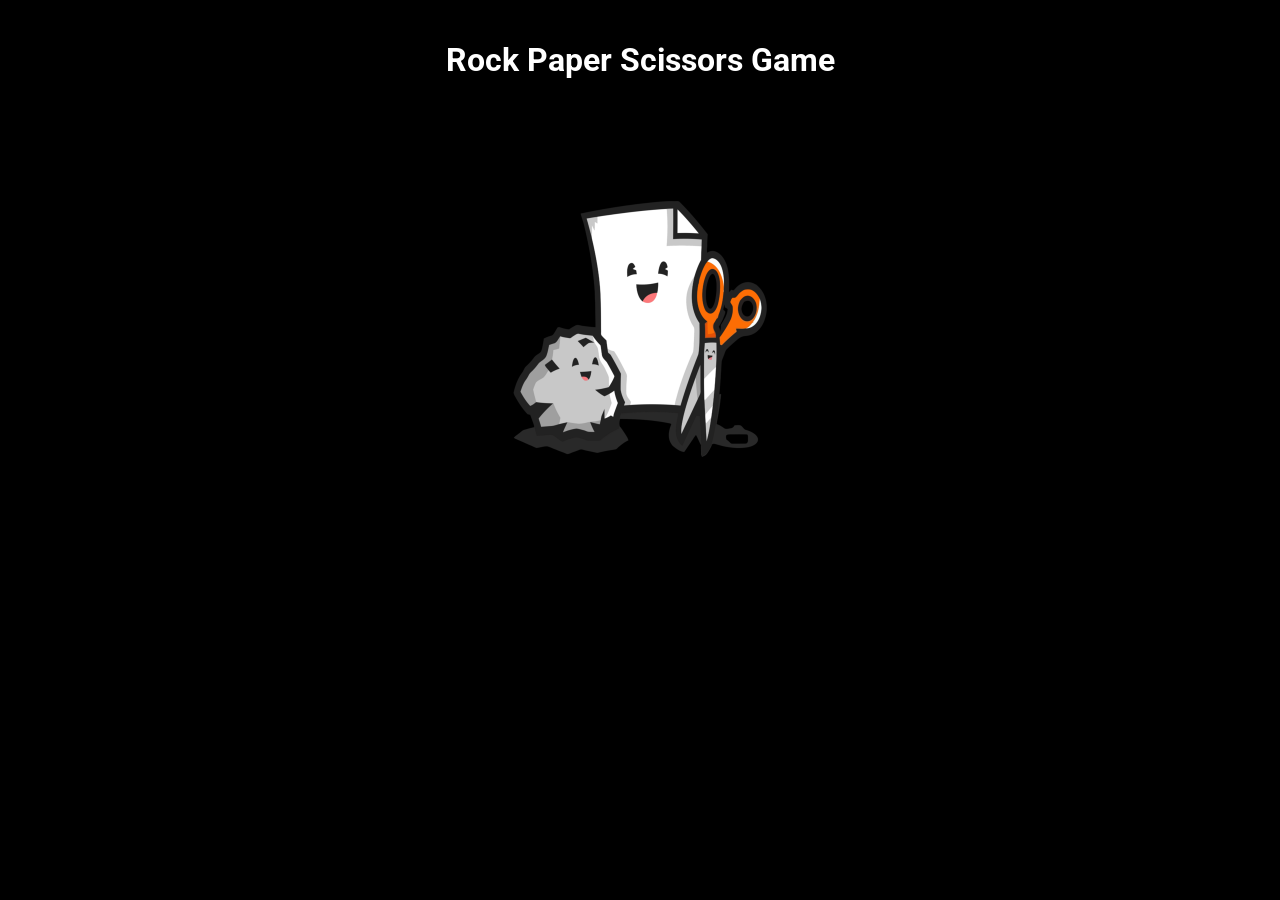
<file: rpsGame/index.html>
<!DOCTYPE html>
<html lang="en">
<head>
    <meta charset="UTF-8">
    <meta name="viewport" content="width=device-width, initial-scale=1.0">
    <link rel="stylesheet" href="style.css">
    <title>Document</title>
</head>
<body>
    <header>
        <h1>Rock Paper Scissors Game</h1>
    </header>
    <main>
        <div class="container" >
            <div id="start">
                <img src="startImg.png" width="50%" id="startImg">
            </div>
            <div class="js container" id="container"></div>
        </div>
    </main>
    <script src="./main.js"></script>
</body>
</html>
</file>
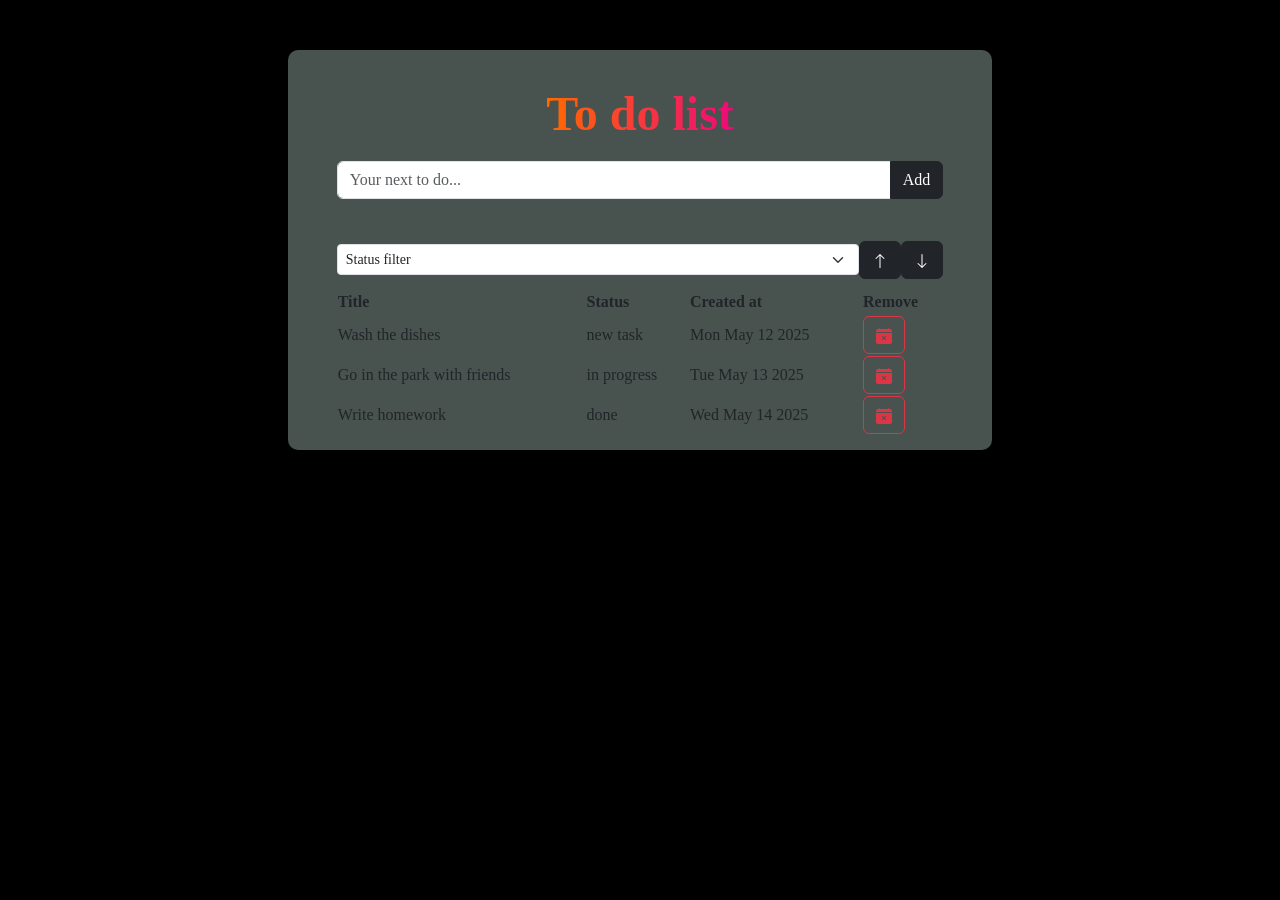
<file: toDoList/index.html>
<!doctype html>
<html lang="en">
  <head>
    <meta charset="utf-8">
    <meta name="viewport" content="width=device-width, initial-scale=1">
    <title>Bootstrap demo</title>
    <link href="https://cdn.jsdelivr.net/npm/bootstrap@5.3.6/dist/css/bootstrap.min.css" rel="stylesheet" integrity="sha384-4Q6Gf2aSP4eDXB8Miphtr37CMZZQ5oXLH2yaXMJ2w8e2ZtHTl7GptT4jmndRuHDT" crossorigin="anonymous"
    
    >
    <link rel="stylesheet" href="style.css">
  </head>
  <body>
  
    <div class="list-container">
        <h4 class="animated-heading heading">To do list</h4>       

        <div class="newItem">
          <div class="input-group mb-3">
            <input type="text" id="input" class="form-control" placeholder="Your next to do..." aria-label="Recipient’s username" aria-describedby="button-addon2">
            <button  class="btn btn-dark addTask" type="button" id="button-addon2">Add</button>
          </div>
          <p id="errorAdd" class="error"></p>
        </div>
        
        <div class="filters" >
          <select  class="form-select form-select-sm" aria-label=".form-select-sm example" id="selectInput">
            <option selected value="">Status filter</option>
            <option value="new task">New tasks</option>
            <option value="in progress">In progress</option>
            <option value="done">Done</option>
          </select>

          <div class="rowBtns">
            <button type="button" class="btn btn-dark" id="asc"><svg xmlns="http://www.w3.org/2000/svg" width="16" height="16" fill="currentColor" class="bi bi-arrow-up" viewBox="0 0 16 16">
              <path fill-rule="evenodd" d="M8 15a.5.5 0 0 0 .5-.5V2.707l3.146 3.147a.5.5 0 0 0 .708-.708l-4-4a.5.5 0 0 0-.708 0l-4 4a.5.5 0 1 0 .708.708L7.5 2.707V14.5a.5.5 0 0 0 .5.5"/>
            </svg></button>
            <button type="button" class="btn btn-dark" id="desc"><svg xmlns="http://www.w3.org/2000/svg" width="16" height="16" fill="currentColor" class="bi bi-arrow-down" viewBox="0 0 16 16">
              <path fill-rule="evenodd" d="M8 1a.5.5 0 0 1 .5.5v11.793l3.146-3.147a.5.5 0 0 1 .708.708l-4 4a.5.5 0 0 1-.708 0l-4-4a.5.5 0 0 1 .708-.708L7.5 13.293V1.5A.5.5 0 0 1 8 1"/>
            </svg></button>
          </div>
        </div>

        <table class="todosList">
          <thead>
            <tr>
              <th>Title</th>
              <th>Status</th>
              <th>Created at</th>
              <th>Remove</th>
            </tr>
            </thead>
            <tbody  id="todosList">

            </tbody>
        </table>

       

    </div>

    <script src="https://cdn.jsdelivr.net/npm/bootstrap@5.3.6/dist/js/bootstrap.bundle.min.js" integrity="sha384-j1CDi7MgGQ12Z7Qab0qlWQ/Qqz24Gc6BM0thvEMVjHnfYGF0rmFCozFSxQBxwHKO" crossorigin="anonymous"></script>
    <script src="./main.js"></script>
  </body>
</html>
</file>
<file: rpsGame/style.css>
@import url('https://fonts.googleapis.com/css2?family=Roboto:ital,wght@0,100..900;1,100..900&display=swap');
main, header{
    display: flex;
    justify-content: center;
    align-items: center;
    margin-top: 20px;
    background-color: black;
    color: white;
    font-family: Roboto;
}
body{
    box-sizing: border-box;
    background-color: black;
    color: white;
}
.container{
    display: flex;
    flex-direction: column;
    align-items: center;
}
.imgContainer{
    display: flex;
    justify-content: center;
    align-items: center;
    gap: 15px;
    img{
        
        cursor: pointer;
        border-radius: 3%;
        border: 3px solid white;
        width: 160px;
        height: 170px;
        padding: 5px;        
    }
    img:hover {
        transform: scale(1.03);  
    }
}
.pointsContainer{
    width: 100%;
    display: flex;
    flex-direction: row;
    justify-content: space-between;
}
.points{
    font-size: 1.2em;
    padding: 8px;
    border: 2px solid rgb(113, 108, 108);
    border-radius: 3%;
    span{
        font-size: 1.4em;
    };
   
}
#start{
    display: flex;
    flex-direction: column;
    align-items: center;
    justify-content: center;
    
}
#startImg{
        padding-top: 80px;
    }
#winner{
    font-size: 1.2em;
    margin: 5px;
}
.star{
    width: 30px;
}
</file>
<file: toDoList/style.css>
body{
    display: flex;
    width: 100%;
    justify-content: center;
    align-items: center;
    font-family: Cambria, Cochin, Georgia, Times, 'Times New Roman', serif;
    background-color: black;

}   
.newItem{
    width: 90%;
    display: flex;
    flex-direction: column;
   align-items: center;
}
.error{
    color: red;
}
.list-container{
    padding: 15px;
    margin: 50px;
    width: 55%;
    background-color:#48524e ;
    display: flex;
    flex-direction: column;
    justify-content: center;
    align-items: center;
    gap: 10px;
    border-radius: 10px;
}

.rowItems{
     border-radius: 10px;
    align-items: center;  
  
    
}
.rowItems:hover{
    /* background-color: #505452 ; */
    border: 3px solid #48524e ;
    padding: 5px;
}
.todosList{
    width: 90%;
    gap: 20px;

}
.listItem{
    text-wrap: wrap;
}
#searchBar{
    height: 55px;
    width: 100%;
    border-radius: 2px;
}

.heading{
    margin-top: 20px;
}
.animated-heading {
    font-size: 3rem;
    font-weight: bold;
    text-align: center;
    background: linear-gradient(90deg, #ff6a00, #ee0979);
    -webkit-background-clip: text;
    -webkit-text-fill-color: transparent;
  
    animation: fadeSlideIn 1s ease-out forwards;
    opacity: 0;
    transform: translateY(20px);
  }
  
  @keyframes fadeSlideIn {
    to {
      opacity: 1;
      transform: translateY(0);
    }
  }
  

.filters{
    width:90%;
    display: flex;
    justify-content: space-between;
    align-items: center;
}

.rowBtns{
    display: flex;
    justify-content: center;
    align-items: center;
}
</file>
